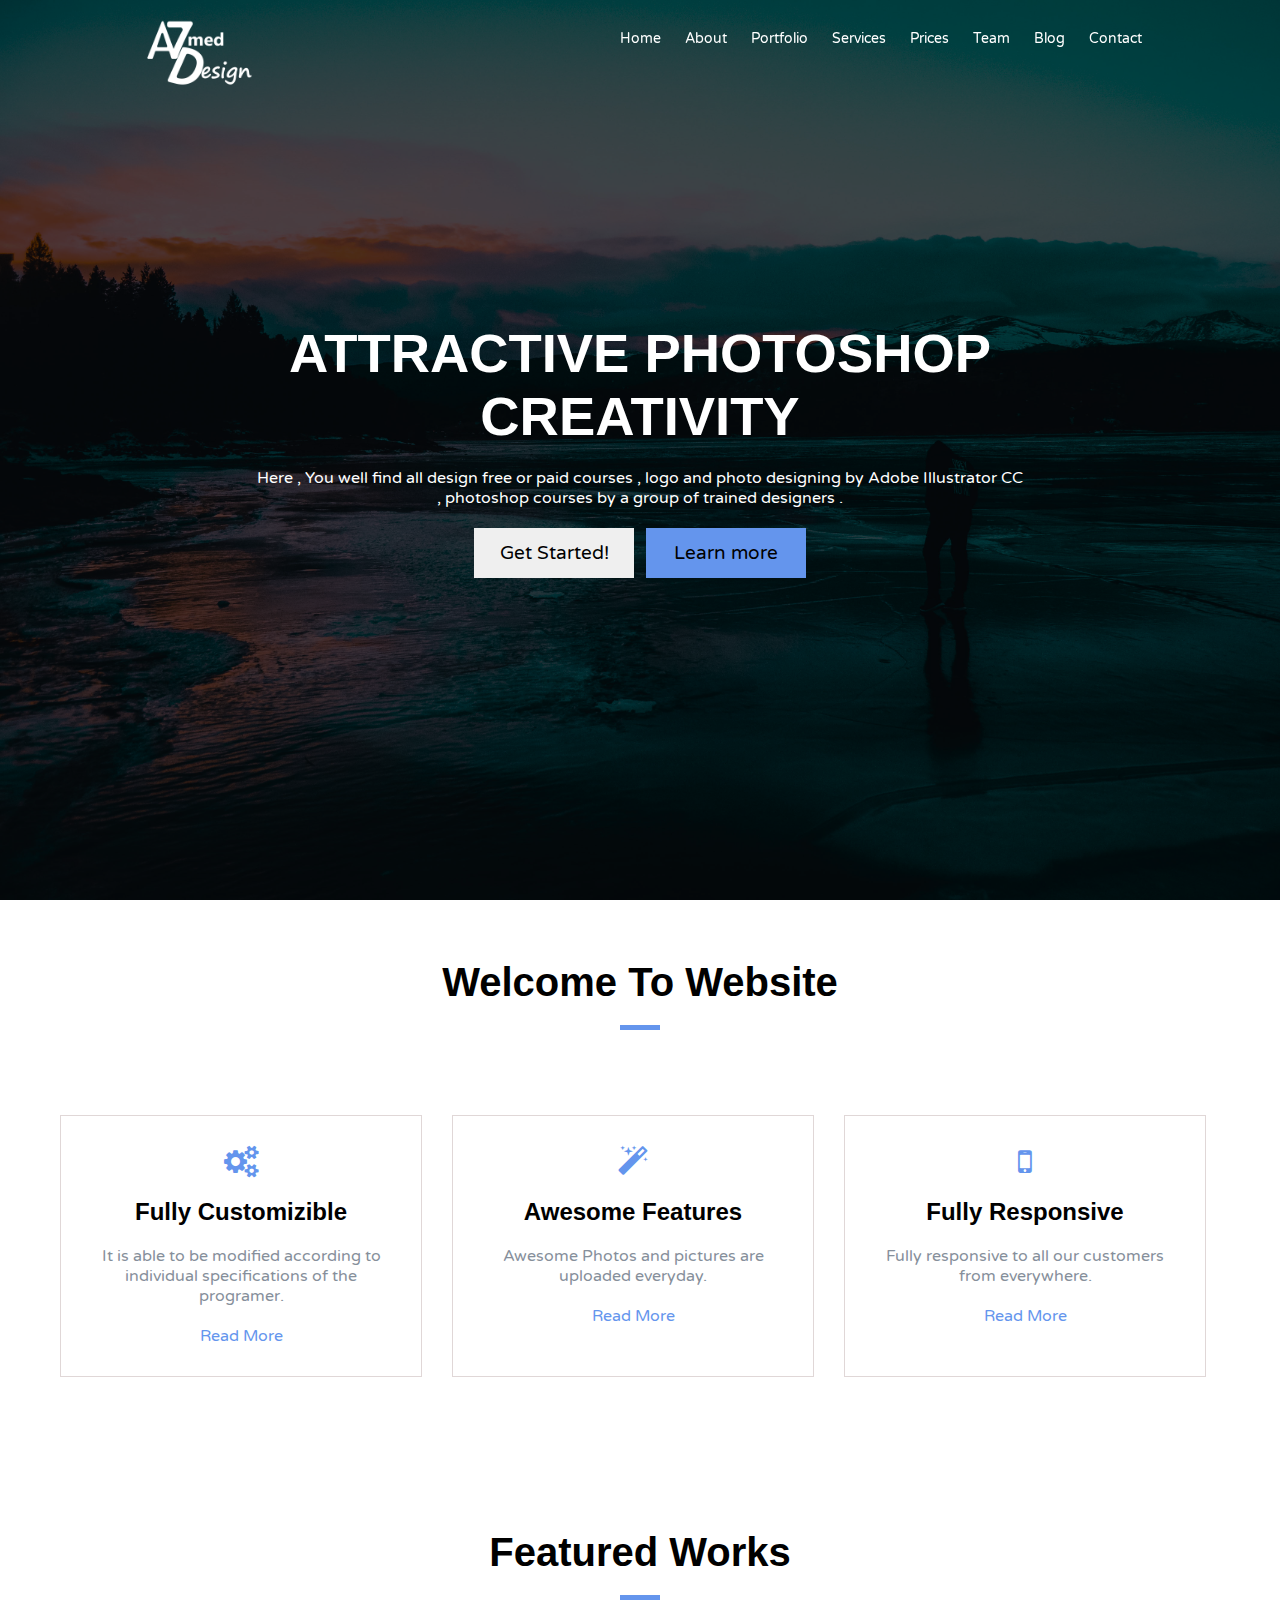
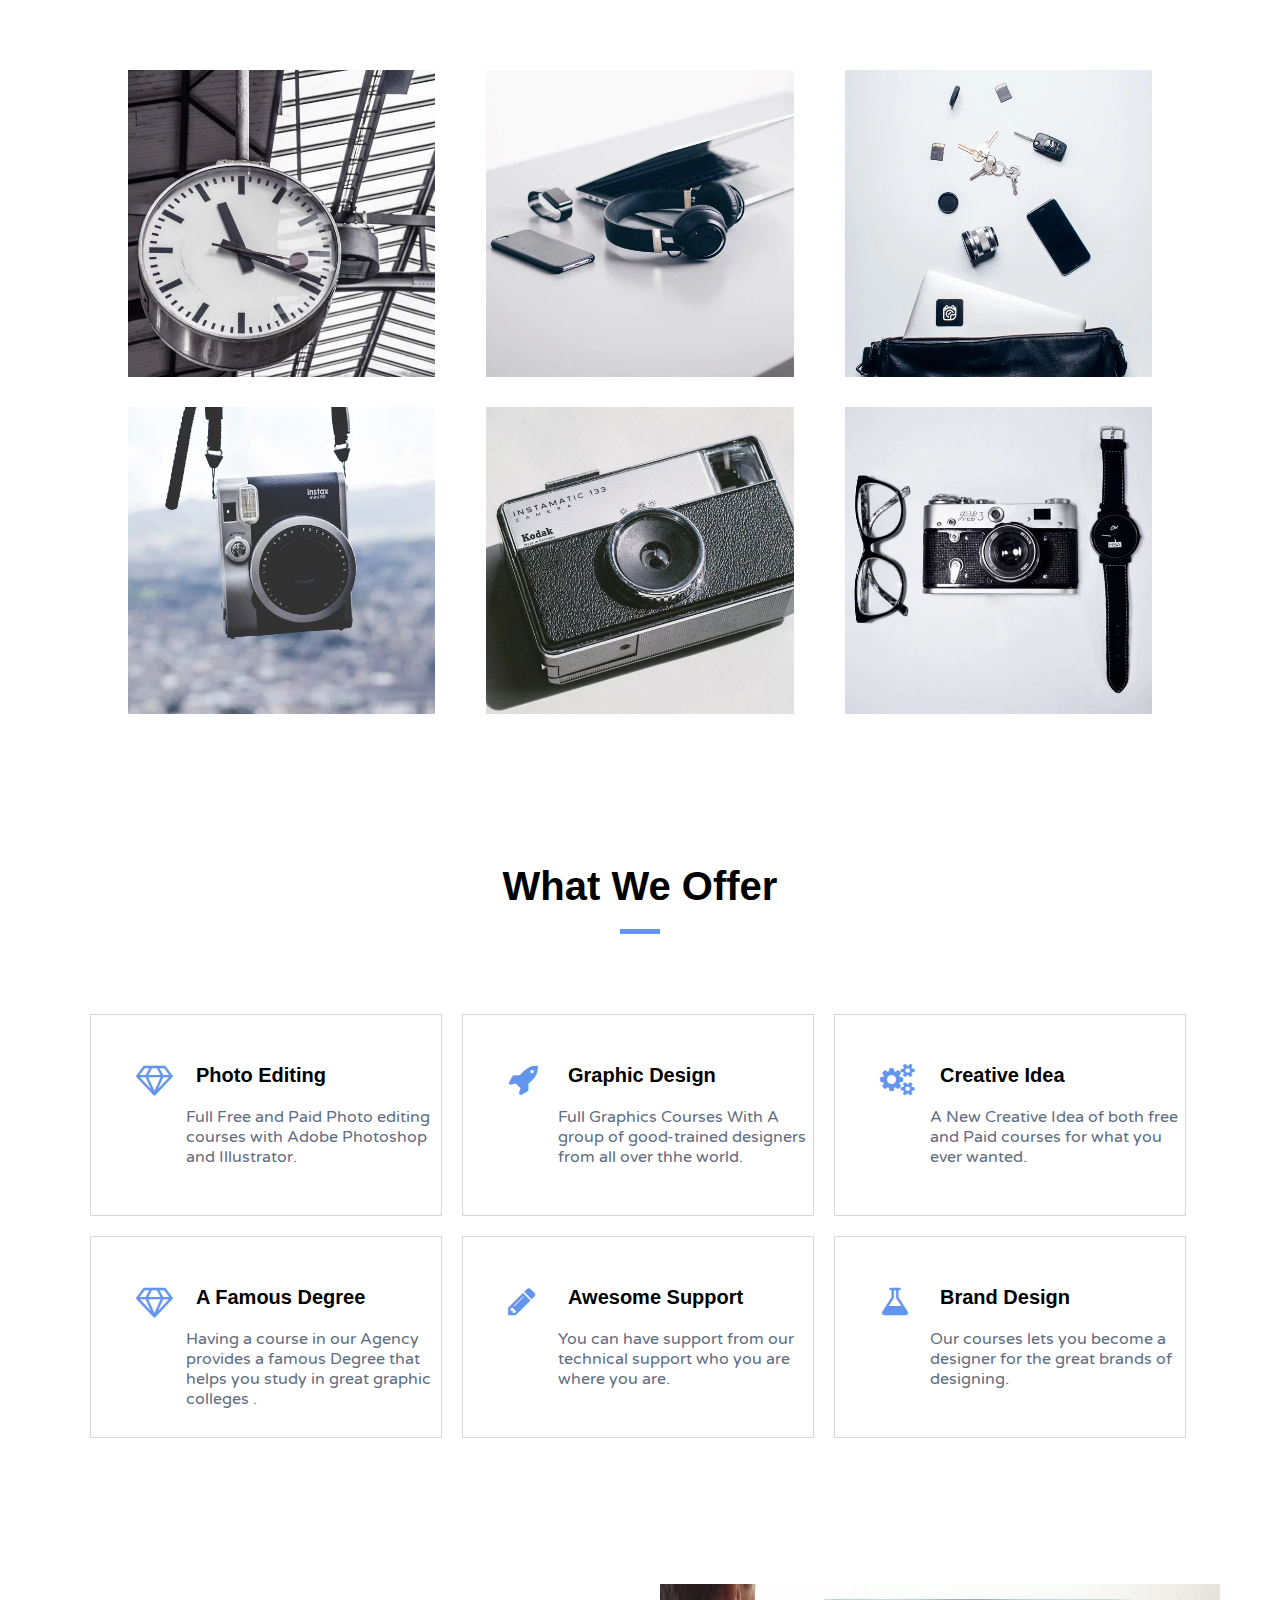
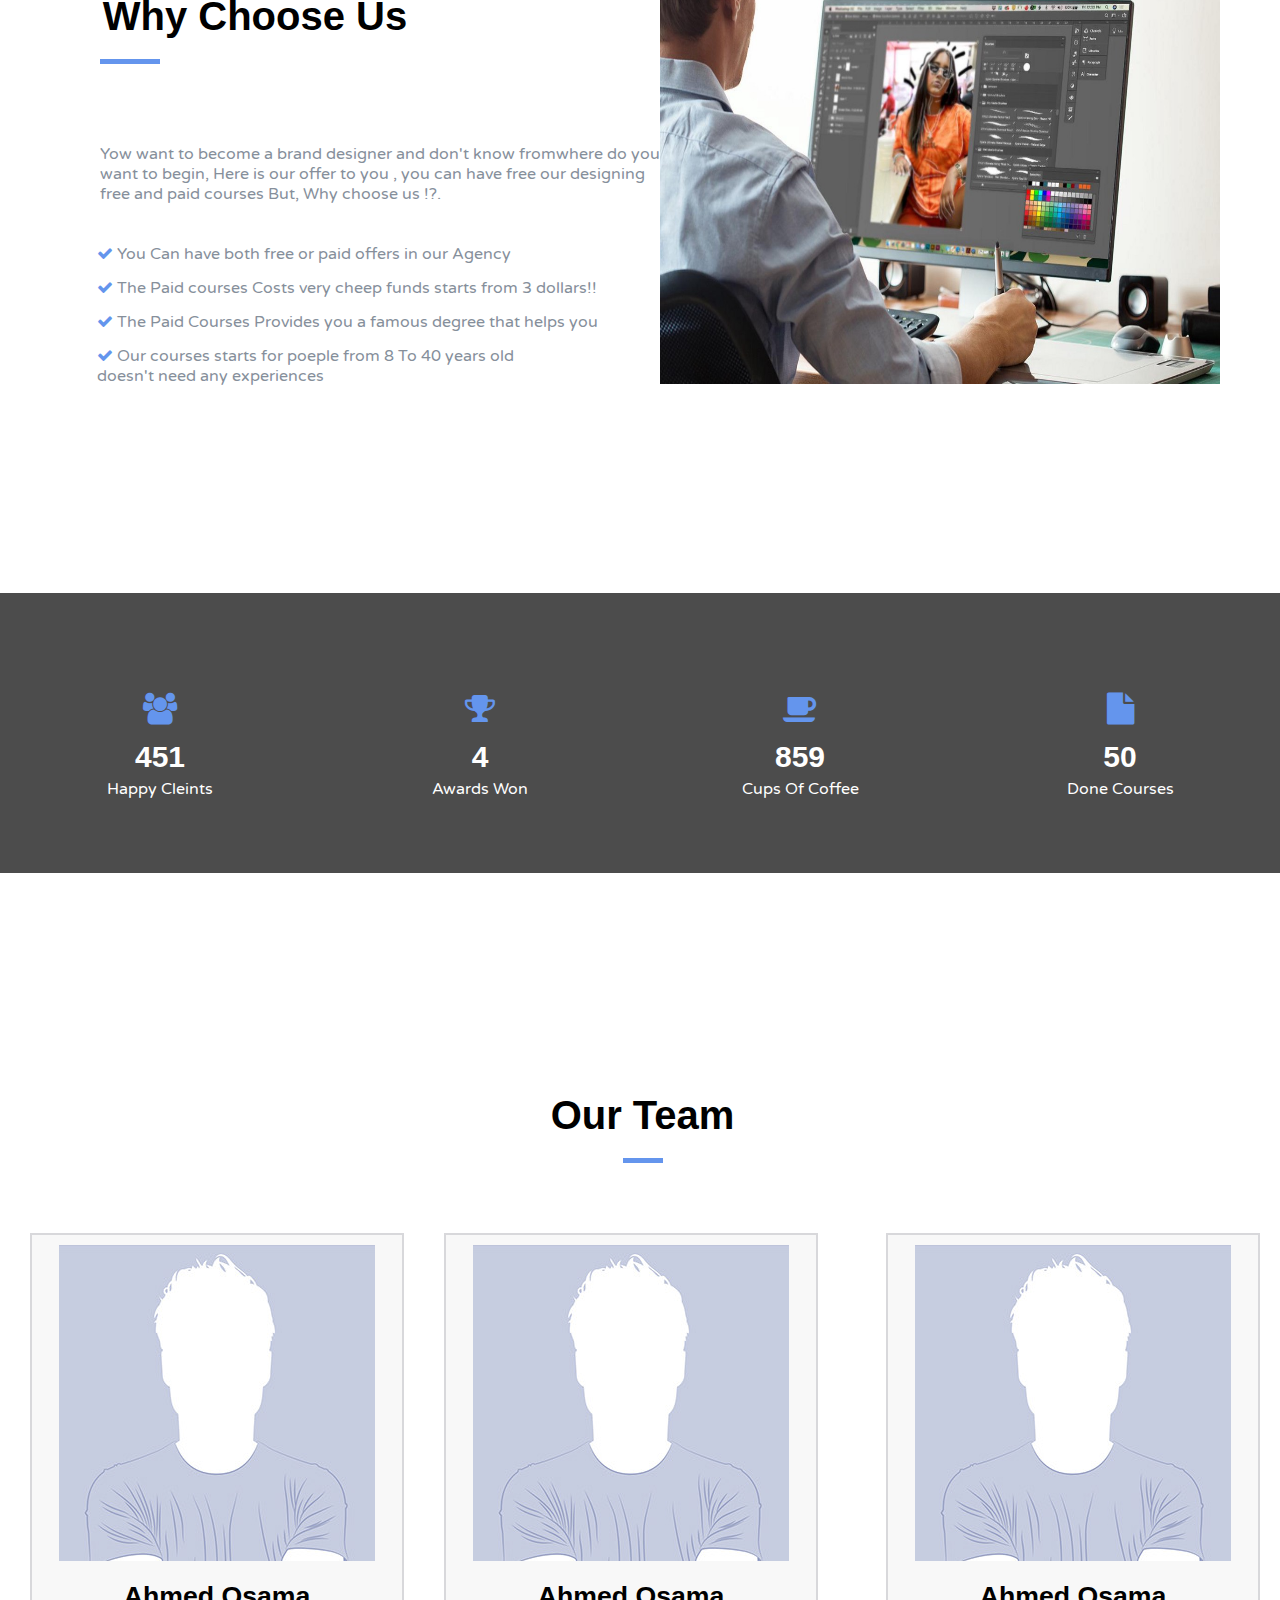
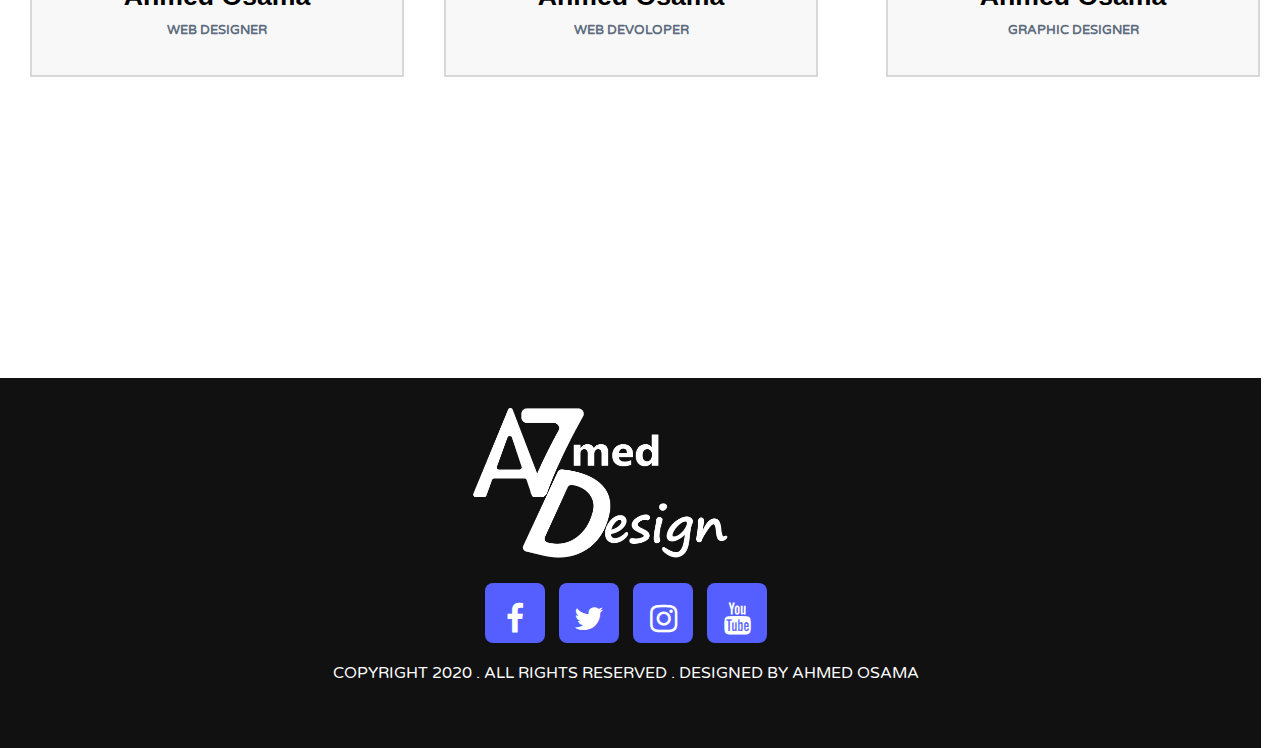
<file: Project.html>
<html>
    <head>
        <title> A7med Design | Photo editing Course Center</title>
        <!-- Fonts -->
        <link href="https://fonts.googleapis.com/css2?family=Varela+Round&display=swap" rel="stylesheet">
        
        <!-- Css Style -->
        <link rel="stylesheet" href="Css/font-awesome.min.css">
        <link rel="stylesheet" href="Css/Style.css">
    </head>

     <body>
     
    <!-- Header -->
 <div class="Header">
    <div class="Container">
<div class="Logo">
    <img src="Images/Logo-Alt2.png" alt="Logo image" draggable="false">
</div>
<ul class="nav">
 <li> <a href="#" class="active">Home</a></li>
 <li> <a href="#">About</a></li>
 <li> <a href="#">Portfolio</a></li>
 <li> <a href="#">Services</a></li>
 <li> <a href="#">Prices</a></li>
 <li> <a href="#">Team</a></li>
 <li> <a href="#">Blog</a></li>
 <li> <a href="#">Contact</a></li>
</ul>
<div class="clear"></div>
</div>
   </div>


    <!-- Home -->
    <div class="Home">
        <div class="overlay">
        <div class="Home-Content">
            <h1 class="title"> Attractive photoshop creativity</h1>
            <p class="Home-Desc"> Here , You well find all design free or paid courses , logo and photo designing by Adobe Illustrator CC , photoshop courses by a group of trained designers .</p>
            <button class="btn-start hover"> Get Started! </button>
            <button class="btn-learn hover"> Learn more </button>
        </div>
       </div>
    </div>

   
<!-- About -->
<div class="about pd-y">
    <!-- section-header  -->
    <div class="section-header">
        <h2 class="section-title">welcome to website</h2>
        <span class="line"></span>
    </div>
    <div class="about-content">
        <div class="about-item1 ltr-effect">
            <i class="fa fa-cogs fa-2x" class="Icon"></i>
            <h2 class="about-item1-title">fully customizible</h2>
            <p class="about-item1-desc"> It is able to be modified according to individual specifications of the programer.</p>
            <a href="#" class="about-item1-link"> Read More</a>
        </div>
        <div class="about-item2 ltr-effect">
            <i class="fa fa-magic fa-2x" class="Icon"></i>
            <h2 class="about-item2-title">awesome features</h2>
            <p class="about-item2-desc">Awesome Photos and pictures are uploaded everyday.</p>
            <a href="#" class="about-item2-link"> Read More</a>
        </div>
        <div class="about-item3 ltr-effect">
            <i class="fa fa-mobile fa-2x" class="Icon"></i>
            <h2 class="about-item3-title">fully responsive</h2>
            <p class="about-item3-desc">Fully responsive to all our customers from everywhere.</p>
            <a href="#" class="about-item3-link"> Read More</a>
        </div>
    </div>
</div>

<!-- Portfolio -->
<div class="Portfolio">
     <!-- section-header  -->
     <div class="section-header">
        <h2 class="section-title">featured works</h2>
        <span class="line"></span>
</div>
<div class="container">
<div class="Portfolio-content">
    <div class="Portfolio-item k">
    <img src ="Images/work/work1.webp" alt="">
    </div>
    </div>
    <div class="Portfolio-content">
        <div class="Portfolio-item k mg">
        <img src ="Images/work/work2.webp" alt="">
        </div>
        </div>
        <div class="Portfolio-content">
            <div class="Portfolio-item k">
            <img src ="Images/work/work3.webp" alt="">
            </div>
            </div>
            <div class="Portfolio-content">
                <div class="Portfolio-item">
                <img src ="Images/work/work4.webp" alt="">
                </div>
                </div>
                <div class="Portfolio-content">
                    <div class="Portfolio-item mg">
                    <img src ="Images/work/work5.webp" alt="" >
                    </div>
                    </div>
                    <div class="Portfolio-content">
                        <div class="Portfolio-item">
                        <img src ="Images/work/work6.webp" alt="">
</div>
 </div>
</div>
</div>

<!-- Services -->
<div class="services">
    <!-- section header -->
    <div class="section-header">
        <h2 class="section-title"> what we offer </h2>
        <span class="line"></span>
    </div>

    <!-- section-content -->
    <div class="container-s">
        <div class="services-content">
            <div class="services-item ltr-effect">
                <div class="item-content">
                <i class="fa fa-diamond fa-2x icon-s"></i>
                <h3 class="item-head">photo editing</h3>
                <p class="item-par">Full Free and Paid Photo editing courses with  Adobe Photoshop and Illustrator.</p>
            </div>
            </div>
            <div class="services-item ltr-effect">
                <div class="item-content">
                <i class="fa fa-rocket fa-2x icon-s"></i>
                <h3 class="item-head">graphic design</h3>
                <p class="item-par">Full Graphics Courses With A group of good-trained designers from all over thhe world.</p>
                </div>
            </div>
            <div class="services-item ltr-effect">
                <div class="item-content">
                <i class="fa fa-cogs fa-2x icon-s"></i>
                <h3 class="item-head">creative idea</h3>
                <p class="item-par">A New Creative Idea of both free and Paid courses for what you ever wanted.</p>
            </div>
            </div>
            <div class="services-item ltr-effect">
                <div class="item-content">
                <i class="fa fa-diamond fa-2x icon-s"></i>
                <h3 class="item-head">A Famous Degree</h3>
                <p class="item-par"> Having a course in our Agency provides a famous Degree that helps you study in great graphic colleges .</p>
            </div>
            </div>
            <div class="services-item  ltr-effect">
                <div class="item-content ">
                <i class="fa fa-pencil fa-2x icon-s"></i>
                <h3 class="item-head">awesome support</h3>
                <p class="item-par">You can have support from our technical support who you are where you are.</p>
            </div>
            </div>
            <div class="services-item ltr-effect">
                <div class="item-content">
                <i class="fa fa-flask fa-2x icon-s"></i>
                <h3 class="item-head">brand design</h3>
                <p class="item-par"> Our courses lets you become a designer for the great brands of designing.</p>
            </div>
            </div>
        </div>
    </div>
</div>

<!-- Why Choose Us -->
<div class="wcu">
    <!-- section header -->
        <div class="section-header">
            <h2 class="section-title">why choose us</h2>
            <span class="line"></span>
        </div>

        <!-- section-content -->
        <div class="container-s1">
            
                <div class="services-content">
                    <div class="wcu-para">
                        <p class="wcu-par">Yow want to become a brand designer and don't know fromwhere do you want to begin, Here is our offer to you , you can have free our designing free and paid courses But, Why choose us !?.</p>
                    </div>
                   <ul class="list">
    <li>
        <i class="fa fa-check"></i>
         You Can have both free or paid offers in our Agency 
         </li>
    <li> 
        <i class="fa fa-check"></i>
        The Paid courses Costs very cheep funds starts from 3 dollars!!
    </li>
    <li>
        <i class="fa fa-check"></i>
         The Paid Courses Provides you a famous degree that helps you
        </li>
    <li>
        <i class="fa fa-check"></i>
        Our courses starts for poeple from 8 To 40 years old  <br> doesn't need any experiences
        </li>
        </ul>
                </div>
            </div>
            <div class="wcu-item">
                <div class="image-wcu">
                    <img src="Images/about/about2.webp" alt="">
                </div>
            </div>
            <div class="clear"></div>
      
        </div>

        <!-- numbers -->
     <div class="numbers">
         <div class="overlay">
             <div class="number-items">
                 <div class="number-item">
                     <div class="number-item-content">
                      <i class="fa fa-users fa-2x"></i>
                      <h3 class="number-item-title">451</h3>
                      <span class="number-item-text"> happy cleints</span>
                     </div>
                 </div>
                 <div class="number-item">
                    <div class="number-item-content">
                     <i class="fa fa-trophy fa-2x"></i>
                     <h3 class="number-item-title">4</h3>
                     <span class="number-item-text"> Awards Won</span>
                    </div>
                </div>
                <div class="number-item">
                    <div class="number-item-content">
                     <i class="fa fa-coffee fa-2x"></i>
                     <h3 class="number-item-title">859</h3>
                     <span class="number-item-text"> cups of coffee</span>
                    </div>
                </div>
                <div class="number-item">
                    <div class="number-item-content">
                     <i class="fa fa-file fa-2x"></i>
                     <h3 class="number-item-title">50</h3>
                     <span class="number-item-text"> Done courses</span>
                    </div>
                </div>
             </div>
         </div>
     </div>
      
     <!-- our team -->
     <div class="our team">
<!-- section header -->
<div class="section-header">
    <h2 class="section-title">our Team</h2>
    <span class="line"></span>
     </div>

     <!-- conent -->
     <div class="team">
         <div class="person">
             <div class="person-content">
                <img src="Images/team/team5.webp" alt="">
                <h3 class="person-title">ahmed osama</h3>
                <span class="person-dec"> web designer</span>
             </div>
             
         </div>
         <div class="person">
            <div class="person-content">
                <img src="Images/team/team5.webp" alt="">
                <h3 class="person-title">ahmed osama</h3>
                <span class="person-dec"> web devoloper</span>
         </div>
         <div class="person1">
            <div class="person-content">
                <img src="Images/team/team5.webp" alt="">
                <h3 class="person-title">ahmed osama</h3>
                <span class="person-dec"> graphic designer</span>
         </div>
 
     </div>


     <!-- thanks -->
     <div class="thanks">
         <div class="thanks-content">
             <h1 class="thanks-title">
                 <img src="Images/Logo-Alt2.png" alt="">
             </h1>
             <div class="buttons">
                 <i class=" fa fa-facebook fa-2x btn-thanks"></i>
                 <i class=" fa fa-twitter fa-2x btn-thanks"></i>
                 <i class=" fa fa-instagram fa-2x btn-thanks"></i>
                 <i class=" fa fa-youtube fa-2x btn-thanks"></i>
             </div>
             <span class="final">copyright 2020 . all rights reserved . designed by ahmed osama</span>
         </div>
     </div>
     </body>
</html>
</file>
<file: Css/Style.css>
h1, h2, h3, h4, h5 {
    font-family: Montserrat,sans-serif;
}
body {
    font-family: 'Varela Round', sans-serif;
}

* {
    margin: 0em;
    padding: 0em;
    box-sizing: ;
}


.container {
    width: 80%;
    margin: auto;
}

.header {
   
    position: fixed;
    width: 100%;
    z-index: 10;
}

.header .logo {
 width: 40%;
 float: left;
}
.header .logo img {
    width: 40%;
    
    
    
}

.header .nav {
    width: 60%;
    float: right;
    list-style: none;
    text-align: right;
}

.clear {
    clear: both;
}

.header .nav li {
    display: inline-block;
    padding: 0px 
}
.header .nav li a {
    display: block;
    text-decoration: none;
    color: #fff;
    padding: 30px 10px;
    font-size: 14px;
}
.Home {
    background-image: url(../Images/background/background4);
    height: 100vh;
    background-size: cover;
    position: relative;
}

.overlay {
    position: absolute;
    height: 100%;
    width: 100%;
    background-color: rgba(0,0,0,0.7);
    left: 0;
    top: 0;
}
.title {
    color: #fff;
    text-transform: uppercase;
    font-size: 3.4rem;
}

.Home-Content {
 position: absolute;
 top: 50%;
 left: 50%;
 transform: translate(-50%, -50%);
 text-align: center;
 width: 60%;
}

.Home-Desc {
    color: #fff;
    padding: 20px 0 ;
}

.btn-start {
    height: 50px;
    width: 160px;
    margin: 0 4px;
    border :0px;
    cursor: pointer;
    font-size: 19px;
    font-family: 'Varela Round', sans-serif;
}

.btn-learn {
    height: 50px;
    width: 160px;
    margin: 0 4px;
    background-color: cornflowerblue;
    border :0;
    cursor: pointer;
    font-size: 19px;
    font-family: 'Varela Round', sans-serif;
   
}
button {
    font-family: inherit;
}

.hover:hover {
    opacity: 0.8;
}
.hover {

transition: opacity .5s;
}

.header .nav li a:after {
    height: 3px;
    width:0%;
    background-color: cornflowerblue;
    display: block;
    content: "";
    margin-top: 2px;
}

.header .nav li a:hover:after {
width: 100%;
transition: width 0.5s;
}

.section-header {
    text-align: center;
}
.section-header .section-title {
    text-transform: capitalize;
    font-size: 40px;
    padding: 20px;
    margin: 40px 40px 0px 40px ;
}
.section-header .line {
    width: 40px;
    background-color: cornflowerblue;
    height: 5px;
    display: block;
    margin: auto;
    margin-bottom: 70px;
}


.about {
    position: relative;
    margin: auto;
    height: 100px;
    width 100%;
    padding-bottom: 70px;


}
.about-content {
    position: relative;
    margin: auto;
    height: 100px;
    width: 100%;
    margin-bottom: 80px;
    
}

.about-item1 {
    width: 300px;
    height: 200px;
    text-align: center;
    margin: 15px;
    border: 1px solid rgb(224, 215, 215);
    padding: 30px ;
    margin-left: 60px;
    float: left;
}

.about-item1-title {
    text-transform: capitalize;
    padding: 20px;
}
i {
    color: cornflowerblue;
    box-sizing: ;
    
}
 .about-item1-desc {
     color: #868F9B;
     margin-bottom: 20px;
 }
 .about-item1-link {
     text-decoration: none;
     color:cornflowerblue ;
 }

 .about-item2 {
    width: 300px;
    height: 200px;
    text-align: center;
    margin: 15px;
    border: 1px solid rgb(224, 215, 215);
    padding: 30px ;
    margin-left: 60px;
    float: left;
    display: block;
    margin-left: 15px;
}
.about-item2-title {
    text-transform: capitalize;
    padding: 20px;
}
.about-item2-desc {
    color: #868F9B;
    margin-bottom: 20px;
}
.about-item2-link {
    text-decoration: none;
    color:cornflowerblue ;
}

.about-item3 {
    width: 300px;
    height: 200px;
    text-align: center;
    margin: 15px;
    border: 1px solid rgb(224, 215, 215);
    padding: 30px ;
    margin-left: 60px;
    float: left;
    display: block;
    margin-left: 15px;
}
.about-item3-title {
    text-transform: capitalize;
    padding: 20px;
}
.about-item3-desc {
    color: #868F9B;
    margin-bottom: 20px;
}
.about-item3-link {
    text-decoration: none;
    color:cornflowerblue ;
}
.ltr-effect {
    position: relative;
}
.ltr-effect:after {
    position: absolute;
    width: 0;
    background: #000;
    content:"" ;
    height: 100%;
    top: 0;
    left: 0;
    z-index: -1;
}
.ltr-effect:hover:after {
    width: 100%;
    transition: width .5s;
}
    
.about-item1:hover .about-item1-title {
    color: #fff;
}
.about-item2:hover .about-item2-title {
    color: #fff;
}
.about-item3:hover .about-item3-title {
    color: #fff;
}

.portfolio {
    margin-top: 400px;
    
   
}

.portfolio-content {
    overflow: visible;
   
}

.portfolio-item {
    width:30%;
    float: left;
    margin-bottom: 150px;
    position: relative;
}

.portfolio-item.k {
    margin-bottom: 30px;
}



.portfolio-item img {
    width: 100%;
}

.portfolio-item.mg {
    margin: 0 5%;
}

.services-item {
    border: 1px solid #d8d8db;
    width: 350px;
    height: 200px;
    float: left;;
    margin: 10px;
    right: 0;
    position: relative;
    
    
}
.services-content {
    left: 0;
    right: 0;
}

.item-content {
    
    width: 80%;
    
    position: absolute;
 top: 50%;
 left: 50%;
 transform: translate(-50%, -50%);
 text-align: left;
}

.item-head {
    text-transform: capitalize;
    padding:  0 20px 20px 70px;
    font-size: 15pt;
    font-weight: 700;
    text-size-adjust: 100%;
}


.container-s {
    position: relative;
    margin:0 ,0, 400px ,0;


}

.services-content {
    top: 0;
    left: 0;
    right: 0;
    margin-left: 80px;
    
}
.item-content {
    position: relative;
    top: 70px;
}
.item-content .icon-s {
    position: absolute;
    padding-right: 10px;
    left: 10px;
    top: 0px;
    padding-top: 0em;
    
}

.ltr-effect {
    position: relative;
}
.ltr-effect:after {
    position: absolute;
    width: 0;
    background: #000;
    content:"" ;
    height: 100%;
    top: 0;
    left: 0;
    z-index: -1;
}
.ltr-effect:hover:after {
    width: 100%;
    transition: width .5s;
}
    
.services-content:hover .item-head {
    color: #fff;
}

.item-par {
    color:#5e6c80;
    width: 90%;
    margin: auto;
    left: 60px;
    position: absolute;
}

.wcu {
    margin: 400px;
    margin-bottom: 200px;
    padding-top: 200px;
    position: relative;
    
}

.wcu .section-header .section-title {
    text-transform: capitalize;
    font-size: 40px;
    padding: 20px;
    margin: 40px 40px 0px 40px ;
    
    margin-left:-730 ;
}

.wcu .section-header .line {
    width: 60px;
    background-color: cornflowerblue;
    height: 5px;
    display: block;
    margin: auto;
    margin-bottom: 70px;
    margin-left:-300 ;
    
}

.services-content {
    float: left;
}

.services-content .wcu-para {
    margin-left:-390 ;
    width: 600px;
    
    
}

.services-content .wcu-par {
    color: #868F9B;
    padding: 10px;
    margin-bottom: 30px;
    float: left;
    
}
.list {
    margin-left:-390 ;
}

.list li {
    padding: 7px;
    color: #868F9B;
    list-style: none;
}

.image-wcu {
    float: left;
    margin-left: 30px;
}

.image-wcu img {
    height: 400px;
    width: 560px;
}
.container-s1 {
    
    background-color: blue;
    
}

.wcu-item {
    position: absolute;
    width: 220px;
    float: left;
    top: 250px;
    margin-left: 230px;
    
}


.numbers {
    position: relative;
    background-image: url(../Images/background/background8.jpg);
    height: 280px;
    background-attachment: fixed;
    background-size: cover;
    margin-bottom: 200px;
}
.number-items{
    overflow: hidden;
    padding: 100px 0;
}

.number-item {
    width: 25%;
    float: left;
    text-align: center;

}

.number-item i {
    margin-bottom: 15px;
}

.number-item-title {
    font-weight: bold;
    font-size: 30px;
    color: #fff;
    padding-bottom: 5px;
} 

.number-item-text {
    text-transform: capitalize;
    color: #fff;
}

.wcu {
    margin-bottom: 200px;
}


.person {
    border: 2px solid #d8d8db;
    width: 370px;
    height: 440px;
    text-align: center;
    float: left;
    margin: 0 20px;
    background-color: #f8f8f8;

}

.team {
    padding-left: 05px;
    position: relative;

}

.person img {
    margin: 10px;
}

.person-title {
    text-transform: capitalize;
    padding: 10px;
    font-weight: bold;
    font-size: 20pt;
}

.person-dec {
    text-transform: uppercase;
    padding: 10px;
    font-weight: bold;
    font-size: 10pt;
    color: #5e6c80;
}

.person1 {
    border: 2px solid #d8d8db;
    width: 370px;
    height: 440px;
    text-align: center;
    float: left;
    margin: 0 20px;
    background-color: #f8f8f8;
    position: absolute;
    right: 0;
    top: 0;

}

.thanks {
    background-color: #111;
    height: 370px;
    bottom: 0;
    margin-top: 340px;
    width: 1270px;
    float: left;
    margin-right: 10px;
    margin-left: -455px;
    position: relative;
    text-align: center;
}

.thanks-title img {
    height: 300px;
    width: 400px;

}

.thanks-title {
    padding: 10px;
    margin-bottom: -100;
    margin-top: -40px;
}

.btn-thanks {
    height: 40px;
    width: 60px;
    background-color: #555fff;
    padding-top: 20px;
    margin: 5px;
    cursor: pointer;
    margin-bottom: 20px;
}

.thanks i {
    color: #fff;
    text-align: center;
    Border-radius:8px;
}

.final {
    color:#fff;
    text-transform: uppercase;
    
}

.wcu-par {
    width: 560px;
}
</file>
